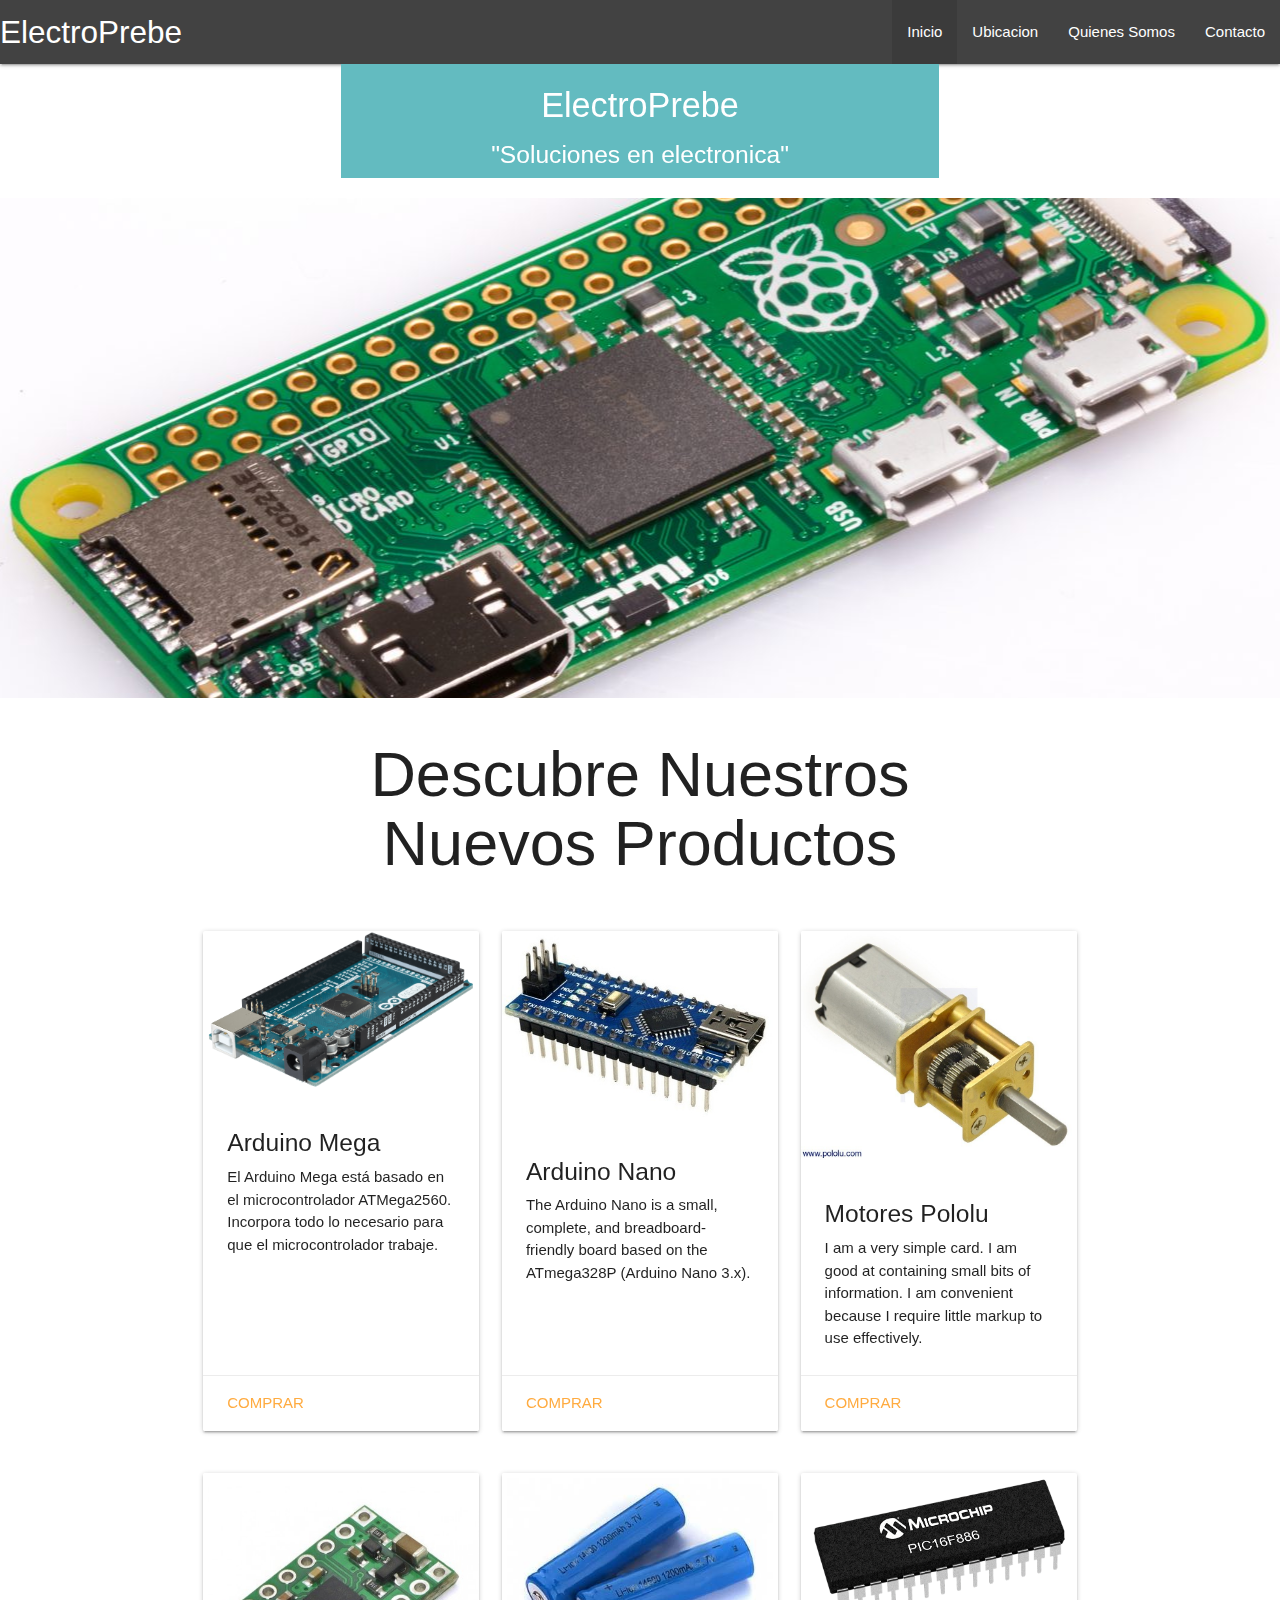
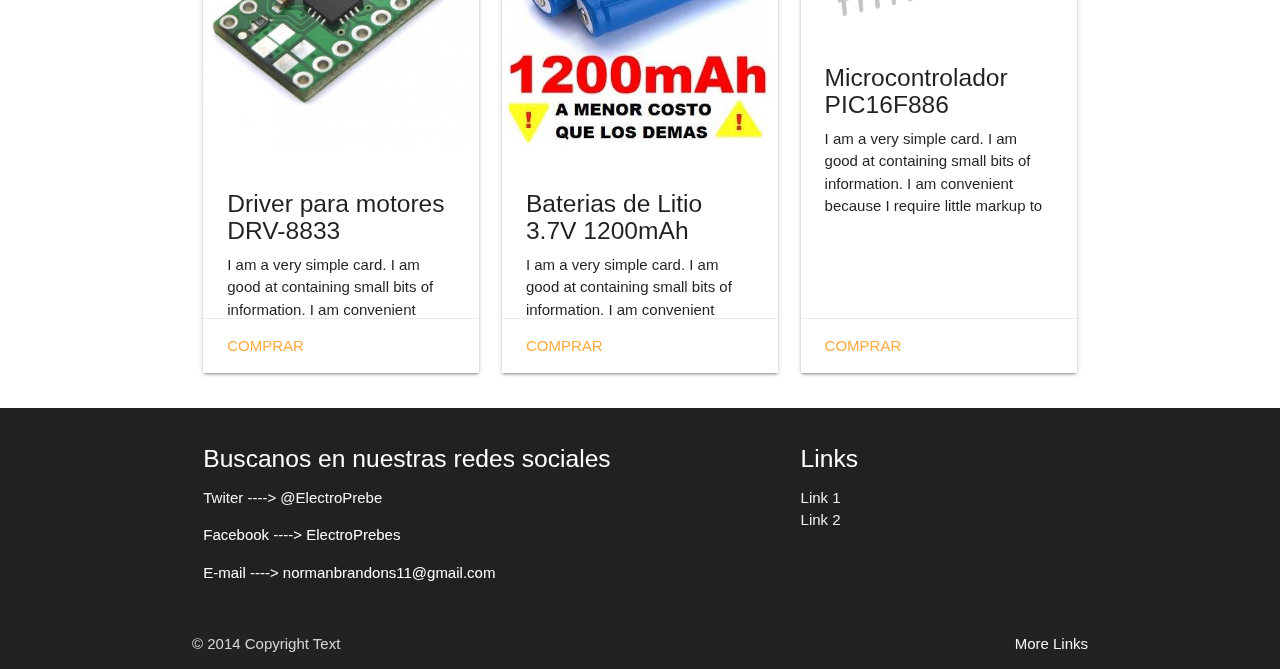
<file: SegundaSemana/index.html>
<!DOCTYPE html>
<html lang="en">
<head>
 <link href="https://fonts.googleapis.com/icon?family=Material+Icons" rel="stylesheet">
 <!--Import materialize.css-->
 <link type="text/css" rel="stylesheet" href="css/materialize.min.css"  media="screen,projection"/>
 <link rel="stylesheet" type="text/css" href="css/style.css">
 <!--Let browser know website is optimized for mobile-->
 <meta name="viewport" content="width=device-width, initial-scale=1.0"/>
 <title>ElectroPrebe</title>
</head>
<body>
  <nav>
    <div class="nav-wrapper #424242 grey darken-3">
      <a href="#!" class="brand-logo">ElectroPrebe</a>
      <a href="#" data-target="mobile-demo" class="sidenav-trigger"><i class="material-icons">menu</i></a>
      <ul class="right hide-on-med-and-down">
        <li class="active"><a href="#">Inicio</a></li>
        <li><a href="mapa.html">Ubicacion</a></li>
        <li><a href="collapsible.html">Quienes Somos</a></li>
        <li><a href="mobile.html">Contacto</a></li>
      </ul>
    </div>
  </nav>
  <div class="container">
   <div class="row">
    <div class="col s2"></div>
    <div class="col s8 prebe"><center><h4>ElectroPrebe<br><h5>"Soluciones en electronica"</h5></h4></center></div>
  </div>
</div>

<div class="parallax-container">
  <div class="parallax"><img src="img/rasp.jpg"></div>
</div>
<div class="container">
  <div class="row">
    <div class="col s2"><h1></h1></div>
    <div class="col s8"><center><h1>Descubre Nuestros Nuevos Productos</h1></center></div>
  </div>
</div>

<div class="container">

  <div class="row">
    <div class="col s12 m4">
      <div class="card large">
        <div class="card-image">
          <img src="img/mega.png">
          </div>
          <div class="card-content">
          <h5>Arduino Mega</h5>
          <p>El Arduino Mega está basado en el microcontrolador ATMega2560. Incorpora todo lo necesario para que el microcontrolador trabaje.</p>
          </div>
          <div class="card-action">
            <a href="#">Comprar</a>
          </div>
        </div>
      </div>
      <div class="col s12 m4">
        <div class="card large">
          <div class="card-image">
            <img src="img/nano.jpg">
          </div>
          <div class="card-content">
          <h5>Arduino Nano</h5>
            <p>The Arduino Nano is a small, complete, and breadboard-friendly board based on the ATmega328P (Arduino Nano 3.x). </p>
            </div>
            <div class="card-action">
              <a href="#">Comprar</a>
            </div>
          </div>
        </div>
         <div class="col s12 m4">
        <div class="card large">
          <div class="card-image">
            <img src="img/pololu.jpg">
            </div>
          <div class="card-content">
          <h5>Motores Pololu</h5>
            <p>I am a very simple card. I am good at containing small bits of information.
              I am convenient because I require little markup to use effectively.</p>
            </div>
            <div class="card-action">
              <a href="#">Comprar</a>
            </div>
          </div>
        </div>
      </div>
    </div>
<div class="container">

  <div class="row">
    <div class="col s12 m4">
      <div class="card large">
        <div class="card-image">
          <img src="img/drv8833.jpg">
          </div>
          <div class="card-content">
          <h5>Driver para motores DRV-8833</h5>
          <p>I am a very simple card. I am good at containing small bits of information.
            I am convenient because I require little markup to use effectively.</p>
          </div>
          <div class="card-action">
            <a href="#">Comprar</a>
          </div>
        </div>
      </div>
      <div class="col s12 m4">
        <div class="card large">
          <div class="card-image">
            <img src="img/litio37.jpg">
           </div>
          <div class="card-content">
          <h5>Baterias de Litio 3.7V 1200mAh</h5>
            <p>I am a very simple card. I am good at containing small bits of information.
              I am convenient because I require little markup to use effectively.</p>
            </div>
            <div class="card-action">
              <a href="#">Comprar</a>
            </div>
          </div>
        </div>
         <div class="col s12 m4">
        <div class="card large">
          <div class="card-image">
            <img src="img/886.png">
           </div>
          <div class="card-content">
          <h5>Microcontrolador PIC16F886</h5>
            <p>I am a very simple card. I am good at containing small bits of information.
              I am convenient because I require little markup to use effectively.</p>
            </div>
            <div class="card-action">
              <a href="#">Comprar</a>
            </div>
          </div>
        </div>
      </div>
    </div>
<!-- <div class="container">
  <div class="row">
    <div class="col s2"><h5>RaspBerrie pi2</h5></div>
    <div class="col s6">Nuevo rasperry Lorem ipsum dolor sit amet, consectetur adipisicing elit. Magnam laboriosam error necessitatibus, iste consequatur laudantium voluptate. Praesentium sapiente hic et dignissimos fugiat possimus, dolorem unde adipisci, obcaecati nostrum quas accusamus amet esse reprehenderit atque magnam nobis consequuntur quaerat modi maiores illum. Culpa voluptatum natus dolor sunt, doloribus laboriosam veniam, veritatis.</div>
    <div class="col s4 ">Nuevo rasperry</div>
    
  </div>
</div>
-->




<footer class="page-footer #212121 grey darken-4">
  <div class="container">
    <div class="row">
      <div class="col l6 s12">
        <h5 class="white-text">Buscanos en nuestras redes sociales</h5>
        <p class="grey-text text-lighten-4">Twiter ----> @ElectroPrebe</p>
        <p>Facebook ----> ElectroPrebes</p>
        <p>E-mail ----> normanbrandons11@gmail.com</p>
      </div>
      <div class="col l4 offset-l2 s12">
        <h5 class="white-text">Links</h5>
        <ul>
          <li><a class="grey-text text-lighten-3" href="#!">Link 1</a></li>
          <li><a class="grey-text text-lighten-3" href="#!">Link 2</a></li>
        </ul>
      </div>
    </div>
  </div>
  <div class="footer-copyright">
    <div class="container">
      © 2014 Copyright Text
      <a class="grey-text text-lighten-4 right" href="#!">More Links</a>
    </div>
  </div>
</footer>

<script src="js/jquery-3.3.1.min.js"></script>
<script src="js/materialize.min.js"></script>
<script src="js/app.js"></script>
<script src="js/carousel.js"></script>
</body>
</html>
</file>
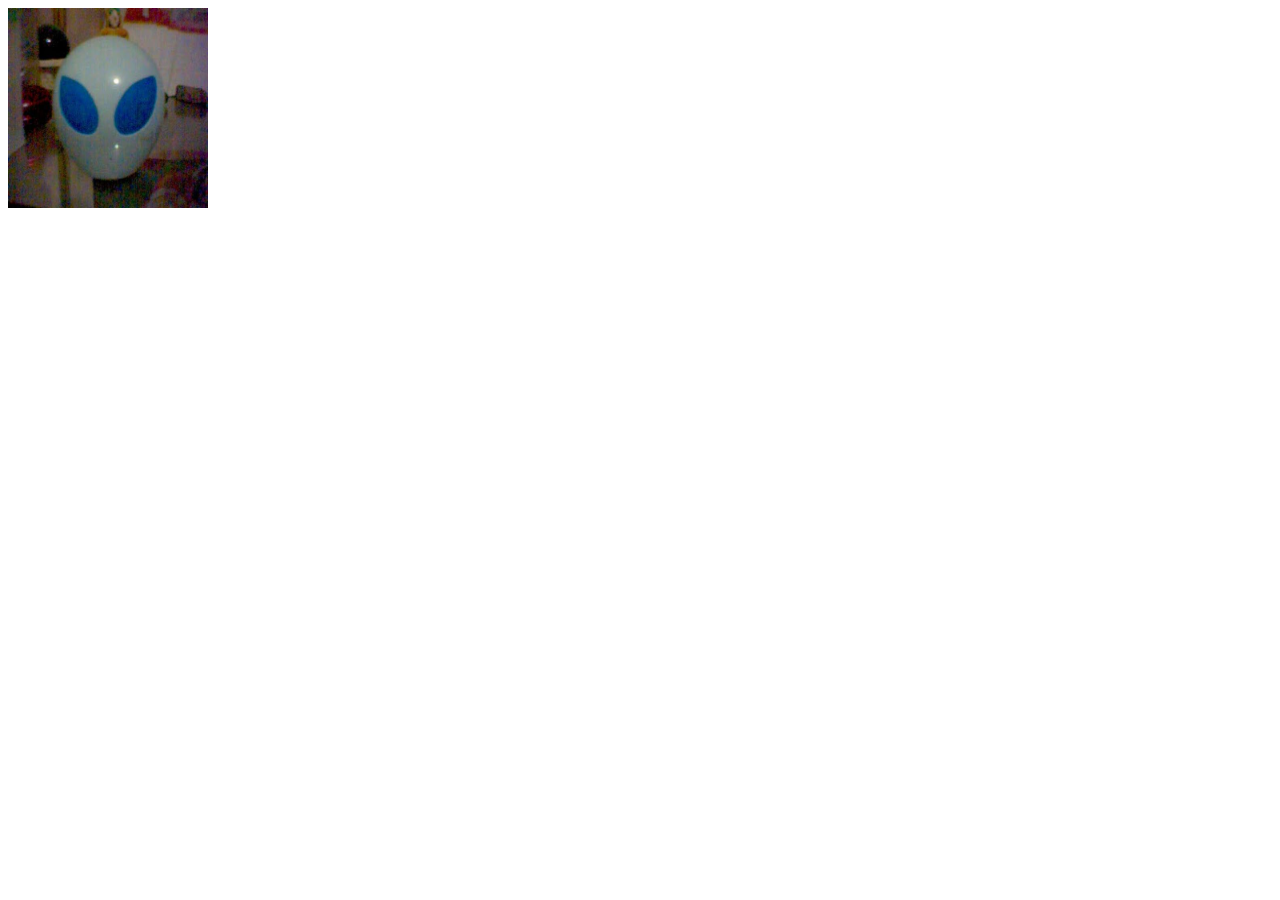
<file: Primera Semana/Jueves/marciano/index.html>
<!DOCTYPE html>
<html lang="en">
<head>
	<meta charset="UTF-8">
	<title>Marcianito 100% Real no Feik</title>
	<link rel="stylesheet" type="text/css" href="css/style.css">
</head>
<body>
	<img src="img/marciano.jpg">
	
</body>
</html>
</file>
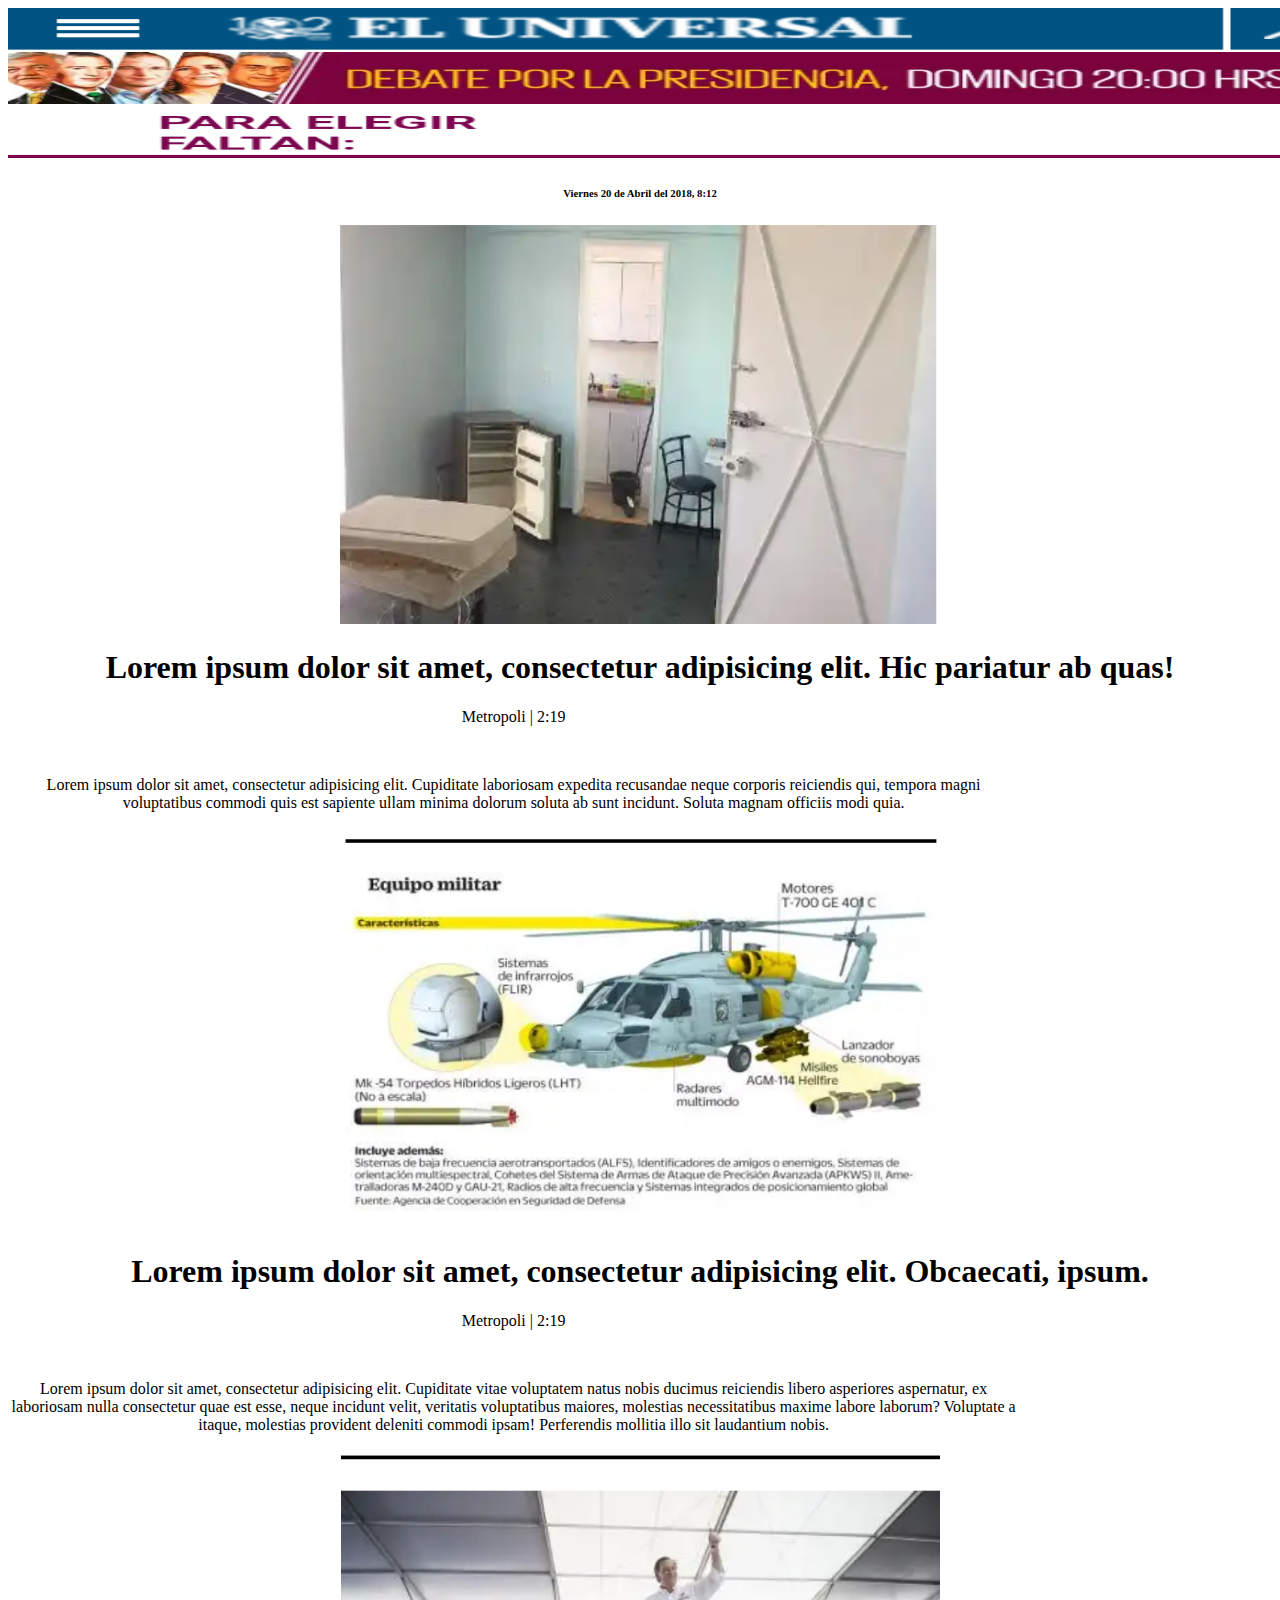
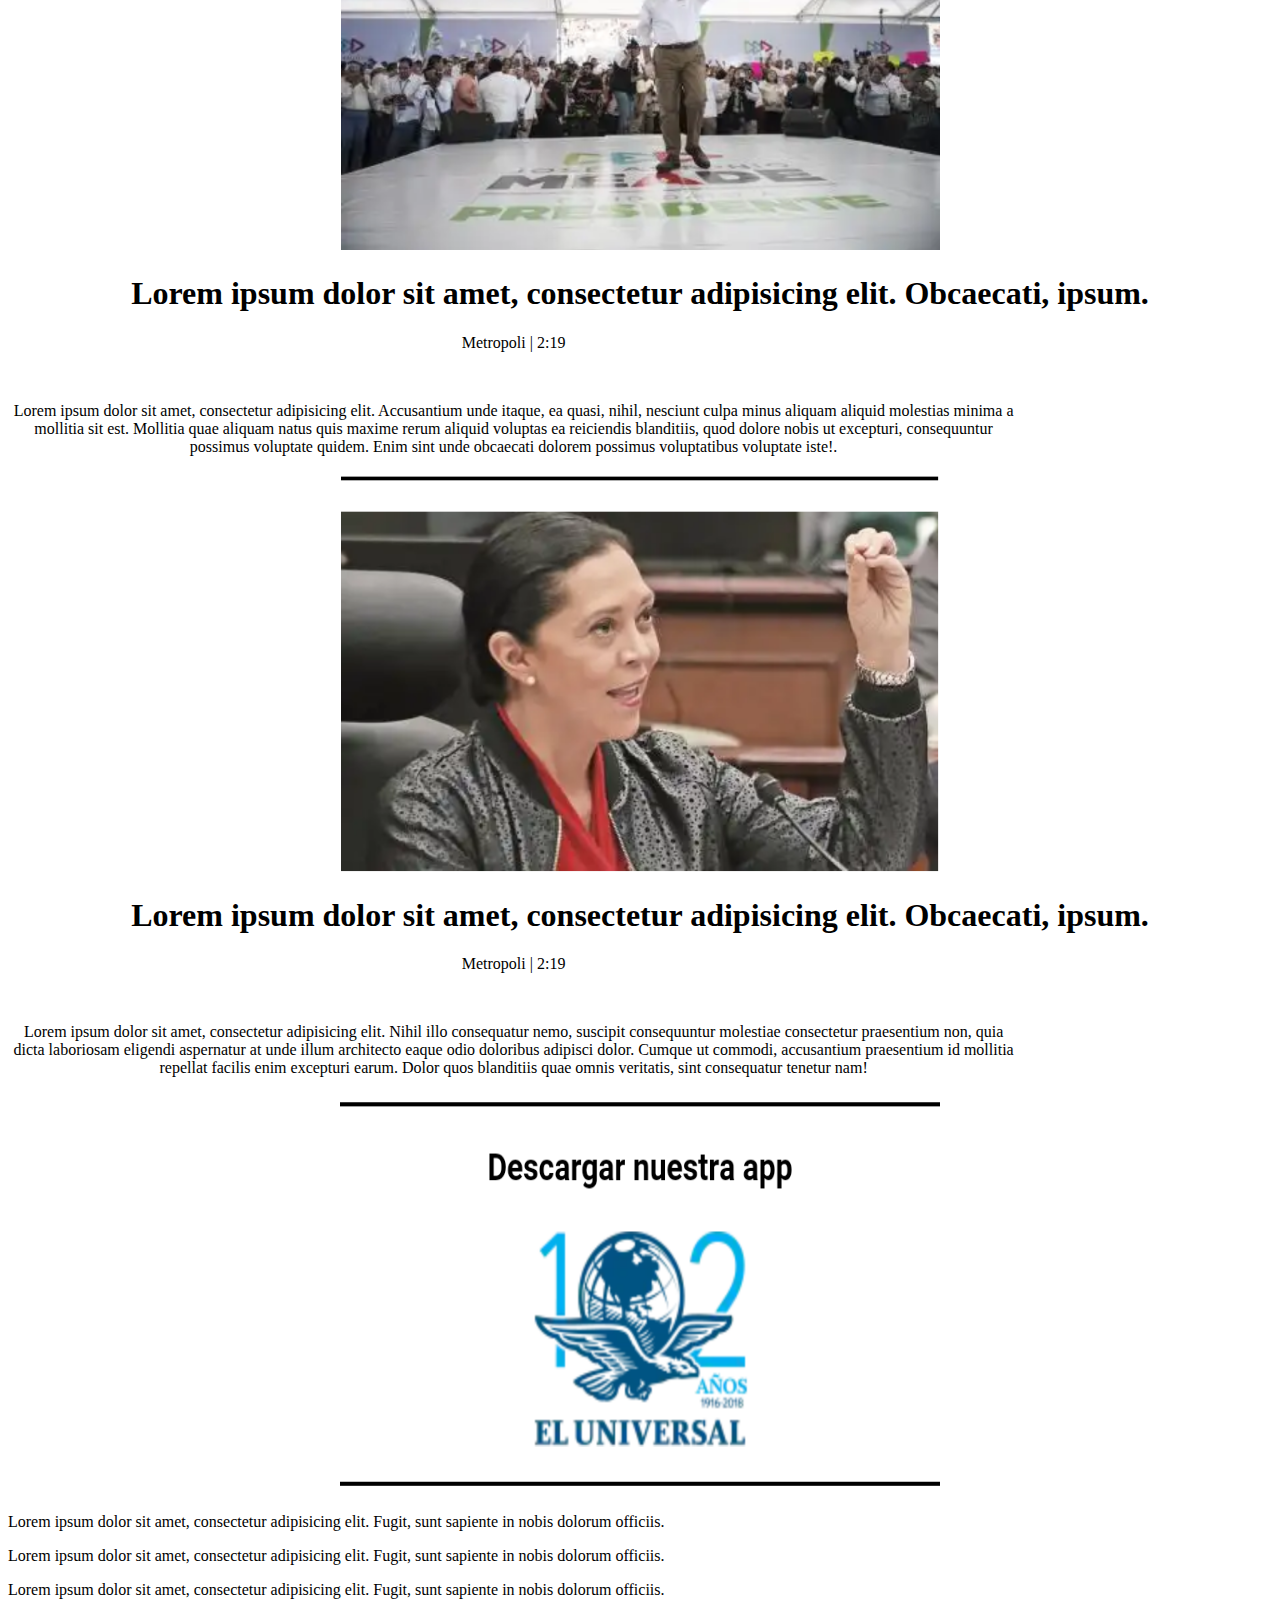
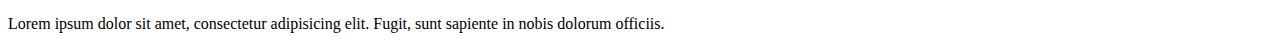
<file: Primera Semana/Jueves/mediaQueries/index.html>
<!DOCTYPE html>
<html lang="en">
<head>
	<meta charset="UTF-8">
	<title>Media Queries</title>
	<link rel="stylesheet" type="text/css" href="css/style.css">
</head>
<body>
<section class="inicio">
	<img src="img/Inicio.png">
</section>
<div class="casa">
	<h6>Viernes 20 de Abril del 2018, 8:12</h6>
	<img src="img/casa.png">
	<h1>Lorem ipsum dolor sit amet, consectetur adipisicing elit. Hic pariatur ab quas!</h1>
	<p>Metropoli | 2:19</p>
	<br>
	<p>Lorem ipsum dolor sit amet, consectetur adipisicing elit. Cupiditate laboriosam expedita recusandae neque corporis reiciendis qui, tempora magni voluptatibus commodi quis est sapiente ullam minima dolorum soluta ab sunt incidunt. Soluta magnam officiis modi quia.</p>
</div>
<div class="casa">
	<img src="img/helicoptero.png">
	<h1>Lorem ipsum dolor sit amet, consectetur adipisicing elit. Obcaecati, ipsum.</h1>
	<p>Metropoli | 2:19</p>
	<br>
	<p>Lorem ipsum dolor sit amet, consectetur adipisicing elit. Cupiditate vitae voluptatem natus nobis ducimus reiciendis libero asperiores aspernatur, ex laboriosam nulla consectetur quae est esse, neque incidunt velit, veritatis voluptatibus maiores, molestias necessitatibus maxime labore laborum? Voluptate a itaque, molestias provident deleniti commodi ipsam! Perferendis mollitia illo sit laudantium nobis.</p>
</div>
<div class="casa">
	<img src="img/meade.png">
	<h1>Lorem ipsum dolor sit amet, consectetur adipisicing elit. Obcaecati, ipsum.</h1>
	<p>Metropoli | 2:19</p>
	<br>
	<p>Lorem ipsum dolor sit amet, consectetur adipisicing elit. Accusantium unde itaque, ea quasi, nihil, nesciunt culpa minus aliquam aliquid molestias minima a mollitia sit est. Mollitia quae aliquam natus quis maxime rerum aliquid voluptas ea reiciendis blanditiis, quod dolore nobis ut excepturi, consequuntur possimus voluptate quidem. Enim sint unde obcaecati dolorem possimus voluptatibus voluptate iste!.</p>
</div>
<div class="casa">
	<img src="img/ine.png">
	<h1>Lorem ipsum dolor sit amet, consectetur adipisicing elit. Obcaecati, ipsum.</h1>
	<p>Metropoli | 2:19</p>
	<br>
	<p>Lorem ipsum dolor sit amet, consectetur adipisicing elit. Nihil illo consequatur nemo, suscipit consequuntur molestiae consectetur praesentium non, quia dicta laboriosam eligendi aspernatur at unde illum architecto eaque odio doloribus adipisci dolor. Cumque ut commodi, accusantium praesentium id mollitia repellat facilis enim excepturi earum. Dolor quos blanditiis quae omnis veritatis, sint consequatur tenetur nam!</p>
</div>
<div class="casa">
	<img src="img/app.png">
</div>
<footer>
<p>Lorem ipsum dolor sit amet, consectetur adipisicing elit. Fugit, sunt sapiente in nobis dolorum officiis.</p>
<p>Lorem ipsum dolor sit amet, consectetur adipisicing elit. Fugit, sunt sapiente in nobis dolorum officiis.</p>
<p>Lorem ipsum dolor sit amet, consectetur adipisicing elit. Fugit, sunt sapiente in nobis dolorum officiis.</p>
<p>Lorem ipsum dolor sit amet, consectetur adipisicing elit. Fugit, sunt sapiente in nobis dolorum officiis.</p>

</footer>
</body>
</html>
</file>
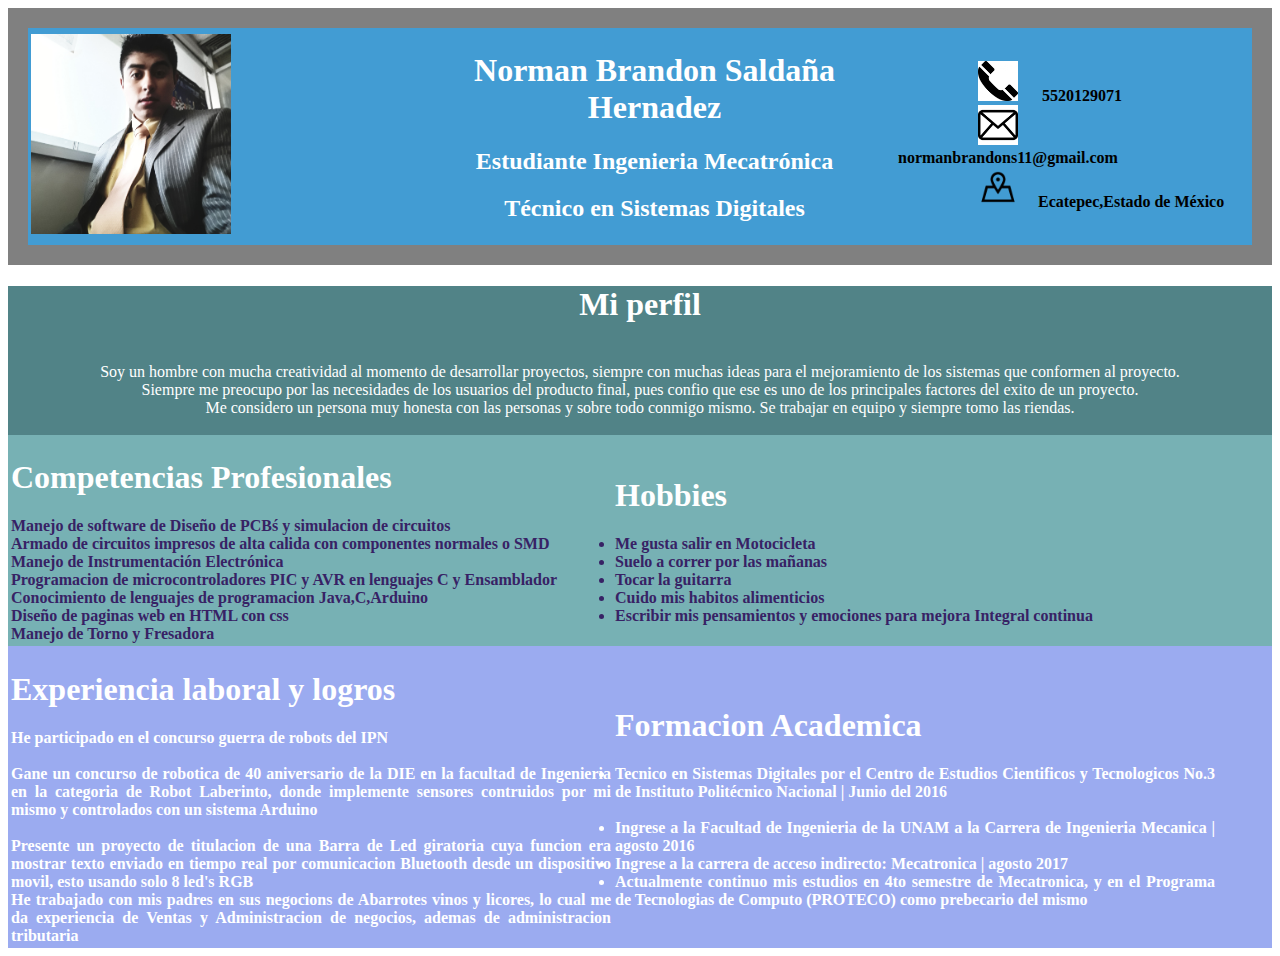
<file: Primera Semana/Martes/PaginaWebTarea/index.html>
<!DOCTYPE html>
<html>
<head>
	<meta charset="UTF-8">
	<meta name="descripcion" content="Inicio de Tienda Electro-Tesla">
	<meta name="viewport" content="width=device-width",initial-scale=1.0>
	<link href="https://fonts.googleapis.com/css?family=Gugi|Roboto" rel="stylesheet"> 
	<link rel="stylesheet" href="css/style.css">
	<title>Curriculum Vitae</title>
</head>
<body>
	<header>
			<section class="encabezado">
			<table>
				<tr>
				<th ><img src="img/Norman.jpg"></th>
					
					<th><h1>Norman Brandon Saldaña Hernadez</h1>
					<h2>Estudiante Ingenieria Mecatrónica</h2>
					<h2>Técnico en Sistemas Digitales</h2></th>
				<th> <p>
					<img src="img/telefono.jpg">
					5520129071
					<br>
					<img src="img/correo.jpg">normanbrandons11@gmail.com
					<br>
					<img src="img/direccion.png">Ecatepec,Estado de México
					</p>
				</th>
				</tr>
				


			</table>
	
</header>
	<nav>

</nav>
<section class="perfil">
	<h1>Mi perfil</h1>
	<br>
	Soy un hombre con mucha creatividad al momento de desarrollar proyectos, siempre con muchas ideas para el mejoramiento de los sistemas que conformen al proyecto.
	<br>Siempre me preocupo por las necesidades de los usuarios del producto final, pues confio que ese es uno de los principales factores del exito de un proyecto.
	<br>Me considero un persona muy honesta con las personas y sobre todo conmigo mismo.
	Se trabajar en equipo y siempre tomo las riendas.<br>

	<br>
	
	

</section>
<section class="competencias">
	<table>
		<tr>
			<th class="c1"><h1>Competencias Profesionales</h1>
			<li>Manejo de software de Diseño de PCBś y simulacion de circuitos</li>
			<li>Armado de circuitos impresos de alta calida con componentes normales o SMD</li>
			<li>Manejo de Instrumentación Electrónica</li>
			<li>Programacion de microcontroladores PIC y AVR en lenguajes C y Ensamblador</li>
			<li>Conocimiento de lenguajes de programacion Java,C,Arduino</li>
			<li>Diseño de paginas web en HTML con css</li>
			<li>Manejo de Torno y Fresadora</li>

			</th>
			<th class="c2"><h1>Hobbies</h1>
			<li>Me gusta salir en Motocicleta </li>
			<li>Suelo a correr por las mañanas</li>
			<li>Tocar la guitarra</li>
			<li>Cuido mis habitos alimenticios</li>	
			<li>Escribir mis pensamientos y emociones para mejora Integral continua</li>
			</th>


		</tr>

	</table>


</section>
<section class="laboral">
	<table>
		<tr>
			<th class="c3"><h1>Experiencia laboral y logros</h1>
			<li>He participado en el concurso guerra de robots del IPN</li><br>
			<li>Gane un concurso de robotica de 40 aniversario de la DIE en la facultad de Ingenieria en la categoria de Robot Laberinto, donde implemente sensores contruidos por mi mismo y controlados con un sistema Arduino</li><br>
			<li>Presente un proyecto de titulacion de una Barra de Led giratoria cuya funcion era mostrar texto enviado en tiempo real por comunicacion Bluetooth desde un dispositivo movil, esto usando solo 8 led's RGB</li>
			<li>He trabajado con mis padres en sus negocions de Abarrotes vinos y licores, lo cual me da experiencia de Ventas y Administracion de negocios, ademas de administracion tributaria</li>
	
			

			</th>
			<th class="c4"><h1>Formacion Academica</h1>
			<li>Tecnico en Sistemas Digitales por el Centro de Estudios Cientificos y Tecnologicos No.3 de Instituto Politécnico Nacional | Junio del 2016</li><br>
			<li>Ingrese a la Facultad de Ingenieria de la UNAM a la Carrera de Ingenieria Mecanica | agosto 2016</li>
			<li>Ingrese a la carrera de acceso indirecto: Mecatronica | agosto 2017</li>
			<li>Actualmente continuo mis estudios en 4to semestre de Mecatronica, y en el Programa de Tecnologias de Computo (PROTECO) como prebecario del mismo</li>	
						</th>


		</tr>

	</table>
</section>
<footer></footer>
</body>
</html>
</file>
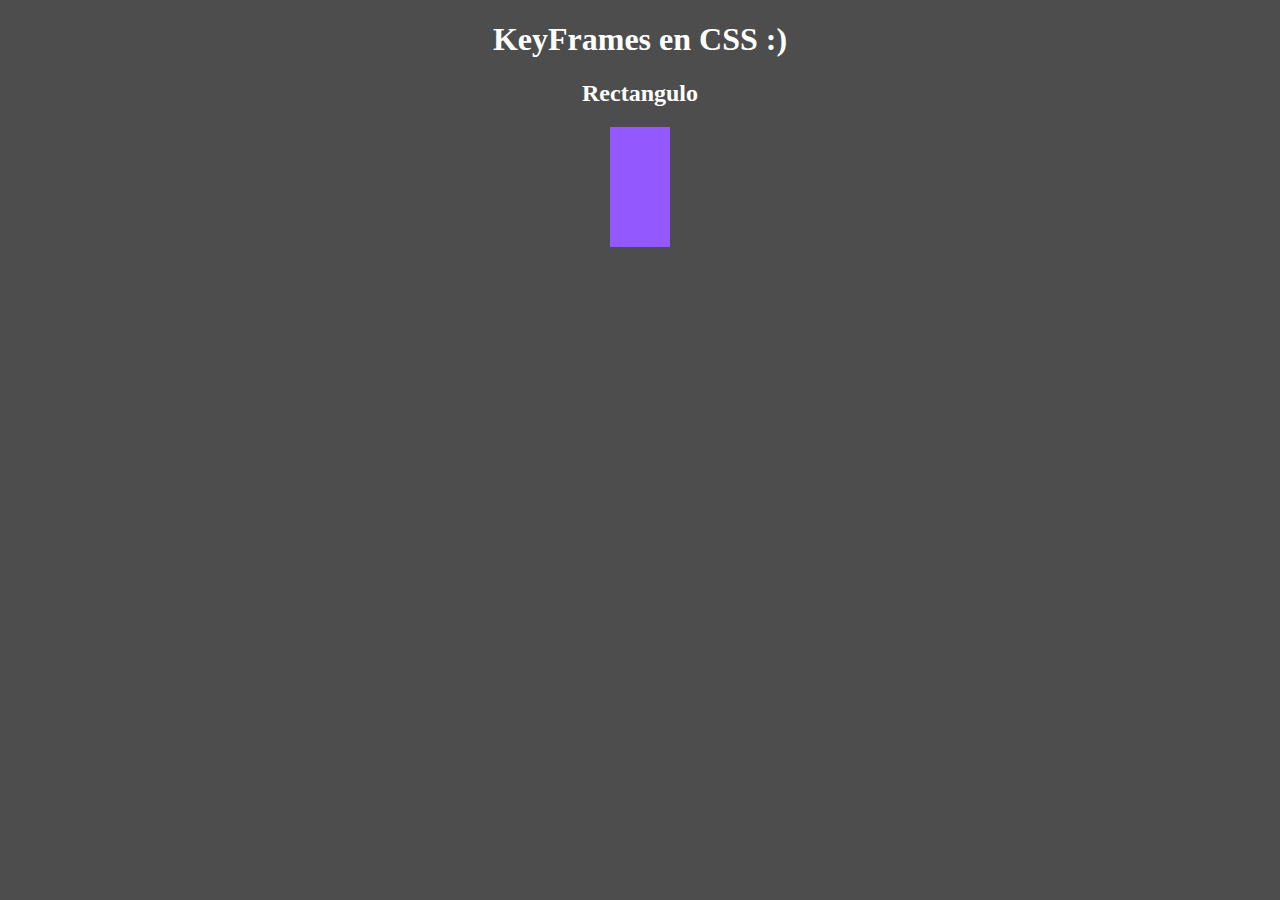
<file: Primera Semana/Miercoles/rectangulo/index.html>
<!DOCTYPE html>
<!-- Created Using Easy HTML v1.2.1 -->
<!-- https://play.google.com/store/apps/details?id=ak.andro.easyhtml -->


<html lang="es">
<head>
	<meta charset="UTF-8">
	<link rel="stylesheet" href="css/style.css">
	<title>KeyFrames</title>
</head>
<body>
	<h1>KeyFrames en CSS :)</h1>
	<h2>Rectangulo</h2>

	<div class="rectangulo">
		

	</div>
</body>
</html>
</file>
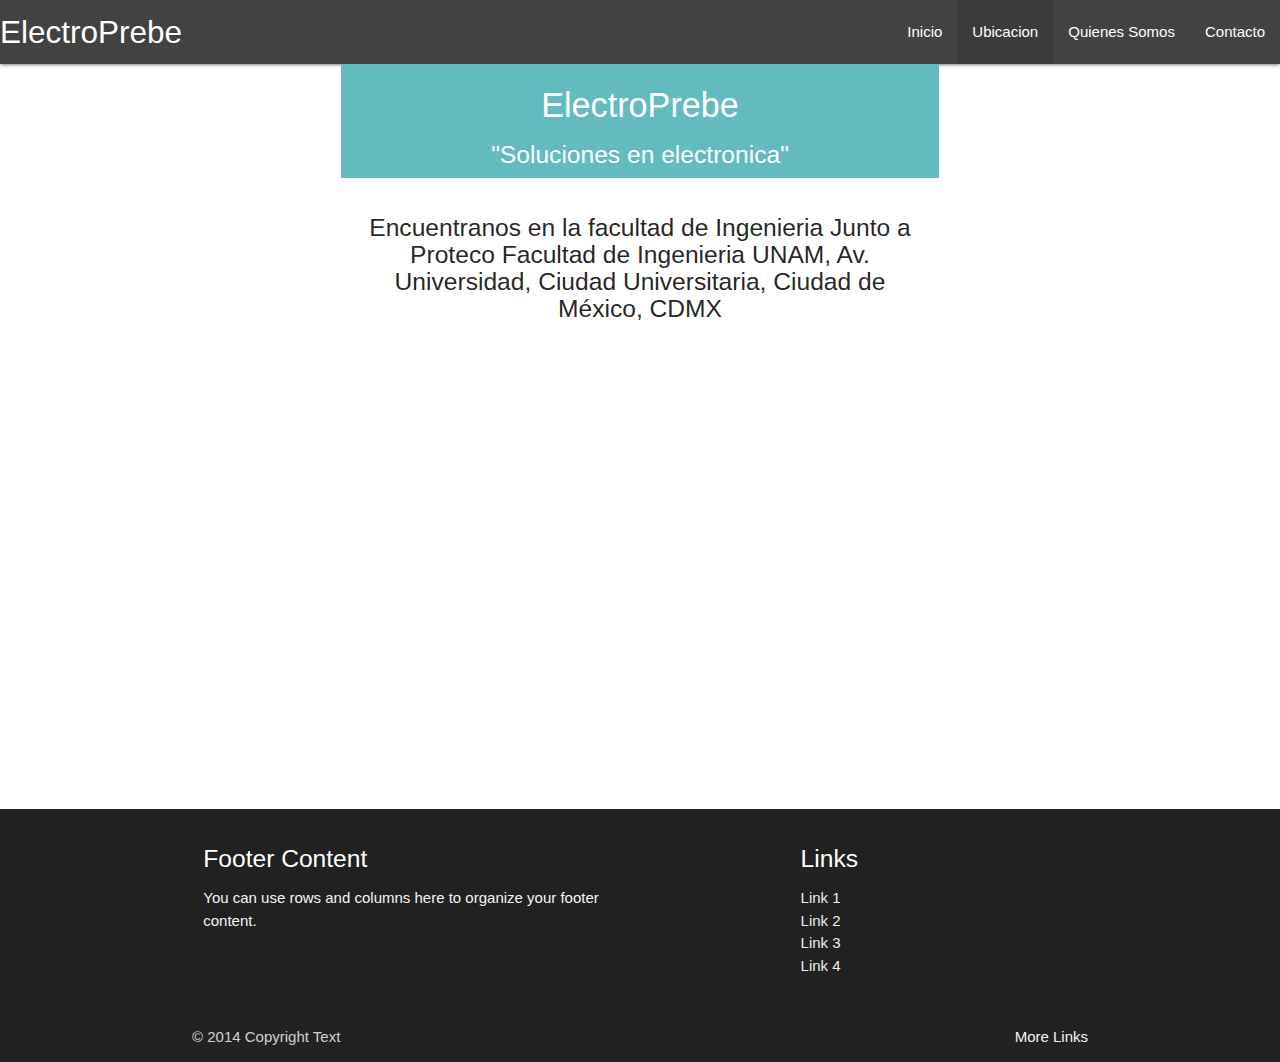
<file: SegundaSemana/mapa.html>
<!DOCTYPE html>
<html lang="en">
<head>
 <link href="https://fonts.googleapis.com/icon?family=Material+Icons" rel="stylesheet">
 <!--Import materialize.css-->
 <link type="text/css" rel="stylesheet" href="css/materialize.min.css"  media="screen,projection"/>
 <link rel="stylesheet" type="text/css" href="css/style.css">
 <!--Let browser know website is optimized for mobile-->
 <meta name="viewport" content="width=device-width, initial-scale=1.0"/>
 <title>Document</title>
</head>
<body>
  <nav>
    <div class="nav-wrapper #424242 grey darken-3">
      <a href="#!" class="brand-logo">ElectroPrebe</a>
      <a href="#" data-target="mobile-demo" class="sidenav-trigger"><i class="material-icons">menu</i></a>
      <ul class="right hide-on-med-and-down">
        <li><a href="index.html">Inicio</a></li>
        <li class="active"><a href="map.html">Ubicacion</a></li>
        <li><a href="collapsible.html">Quienes Somos</a></li>
        <li><a href="mobile.html">Contacto</a></li>
      </ul>
    </div>
  </nav>
  <div class="container">
   <div class="row">
    <div class="col s2"></div>
    <div class="col s8 prebe"><center><h4>ElectroPrebe<br><h5>"Soluciones en electronica"</h5></h4></center></div>
  </div>
</div>
<div class="container">
  <div class="row">
    <div class="col s2"><h1></h1></div>
    <div class="col s8"><center><h5>Encuentranos en la facultad de Ingenieria Junto a Proteco Facultad de Ingenieria UNAM, Av. Universidad, Ciudad Universitaria, Ciudad de México, CDMX</h5></center></div>
  </div>
</div>
<center>
<iframe src="https://www.google.com/maps/embed?pb=!1m18!1m12!1m3!1d3764.876791538557!2d-99.18620378571002!3d19.33115198694199!2m3!1f0!2f0!3f0!3m2!1i1024!2i768!4f13.1!3m3!1m2!1s0x85ce0020ce0c7dc9%3A0xa56d188ae95369f0!2sFacultad+de+Ingenieria+UNAM!5e0!3m2!1ses!2smx!4v1524572472012" width="600" height="450" frameborder="0" style="border:0" allowfullscreen></iframe>
</center>
        <footer class="page-footer #212121 grey darken-4">
          <div class="container">
            <div class="row">
              <div class="col l6 s12">
                <h5 class="white-text">Footer Content</h5>
                <p class="grey-text text-lighten-4">You can use rows and columns here to organize your footer content.</p>
              </div>
              <div class="col l4 offset-l2 s12">
                <h5 class="white-text">Links</h5>
                <ul>
                  <li><a class="grey-text text-lighten-3" href="#!">Link 1</a></li>
                  <li><a class="grey-text text-lighten-3" href="#!">Link 2</a></li>
                  <li><a class="grey-text text-lighten-3" href="#!">Link 3</a></li>
                  <li><a class="grey-text text-lighten-3" href="#!">Link 4</a></li>
                </ul>
              </div>
            </div>
          </div>
          <div class="footer-copyright">
            <div class="container">
            © 2014 Copyright Text
            <a class="grey-text text-lighten-4 right" href="#!">More Links</a>
            </div>
          </div>
        </footer>
          
	<script src="js/jquery-3.3.1.min.js"></script>
	<script src="js/materialize.min.js"></script>
	<script src="js/app.js"></script>
</body>
</html>
</file>
<file: SegundaSemana/css/style.css>
body {
    display: flex;
    min-height: 100vh;
    flex-direction: column;
  }

  main {
    flex: 1 0 auto;
  }
  .prebe{
  	background-color: #63BBC0;
  	color: white;
  }
</file>
<file: Primera Semana/Jueves/marciano/css/style.css>
img{
	width: 200px;
	height: 200px;
	background: #9358FE;
	animation-name: rectangulo;
	animation-duration: 10s;
	position: relative;
}

@keyframes rectangulo {
  0%{
		
		left: 0px;	
      top: 0px;

}

  25%{
  	left: 200px;	
      top: 0px;
    }
50%{
		left: 200px;	
      top: 200px;

}
  75%{left: 0px;
      top: 200px;
}
  100%{
		left: 0px;
      top: 0px;
}
}
</file>
<file: Primera Semana/Jueves/mediaQueries/css/style.css>
p{
	width: 80%;
	text-align: justify;
}
@media screen and (max-width: 1800px) and (min-width: 992px){
	body{
		
	}
	.inicio img{
		width: 1350px;
		height: 150px;
		
	}
	.casa{
		text-align: center;	
	}
	.casa img{
		width: 600px;
		height: 400px;
	}
	.casa p{
		text-align: center;;
	}

}
@media screen and (max-width: 992px) and (min-width: 600px){
	body{
		background: #4db6ac;
		color: #fff;
	}
	.inicio img{
		width: 750px;
		height: 100px;
		
	}
	.casa{
		text-align: center;	
	}
	.casa img{
		width: 200px;
		height: 200px;
	}
	.casa p{
		text-align: center;;
	}
}
@media screen and (max-width: 400px) and (min-width: 0px){
	body{
		background: #004d40;
		color: black;
		}
	.inicio img{
		width: 350px;
		height: 20px;
		
	}
	.casa{
		text-align: center;	
	}
	.casa img{
		width: 200px;
		height: 200px;
	}
	.casa p{
		text-align: center;;
	}
	}
</file>
<file: Primera Semana/Martes/PaginaWebTarea/css/style.css>
header{
	background: #429CD3;
	border: 20px solid gray;
}
table tr th img{
	height: 200px;
	width: 200px;	
	margin-right: 180px;
}
table tr h1,table tr h2{
	color:white;
	
	font-size: "7"
	
|
}
table tr th p{
	text-align: left;
}
table tr th p img{
	height: 40px;
	width: 40px;
	margin-left: 80px;
	margin-right: 20px;

}
.urls{
display: inline;
background: gray;	
font-family: 'Gugi', cursive;
}
.perfil{
text-align: center;
background-color: #518387;
color: white;
}
.competencias{
	background: #77B1B4;
	text-align: center;
	color: #372265;
		text-align: justify;
}
.laboral{

	background: #9BABF0;
	text-align: justify;
	color: white;
}
.c1{
	width: 600px;
}
.c2{
	width: 600px;
}
.c3{
	width: 600px;
	margin-right: 50px;
}
.c4{
	width: 600px;
	margin-left: 50px;
}
</file>
<file: Primera Semana/Miercoles/rectangulo/css/style.css>
body {
	background:#4D4D4D;
}

h1 {
	color: white;
	text-align: center;
}

h2 {
	color: white;
	text-align: center;
}

div {
	margin: auto;
}

.rectangulo {
	width: 60px;
	height: 120px;
	background: #9358FE;
	animation-name: rectangulo;
	animation-duration: 10s;
	position: relative;
}

@keyframes rectangulo {
  0%{
		
		left: 0px;	
      top: 0px;

}

  25%{
  	left: 200px;	
      top: 0px;
    height: 60px;
	width: 120px;
    }
50%{
		left: 200px;	
      top: 200px;
  height: 70px;
	width: 140px;
}
  75%{left: 0px;
      top: 200px;
	height: 80px;
	width: 160px;
}
  100%{
		left: 0px;
      top: 0px;
    height: 90px;
	width: 180px;
}
}
</file>
